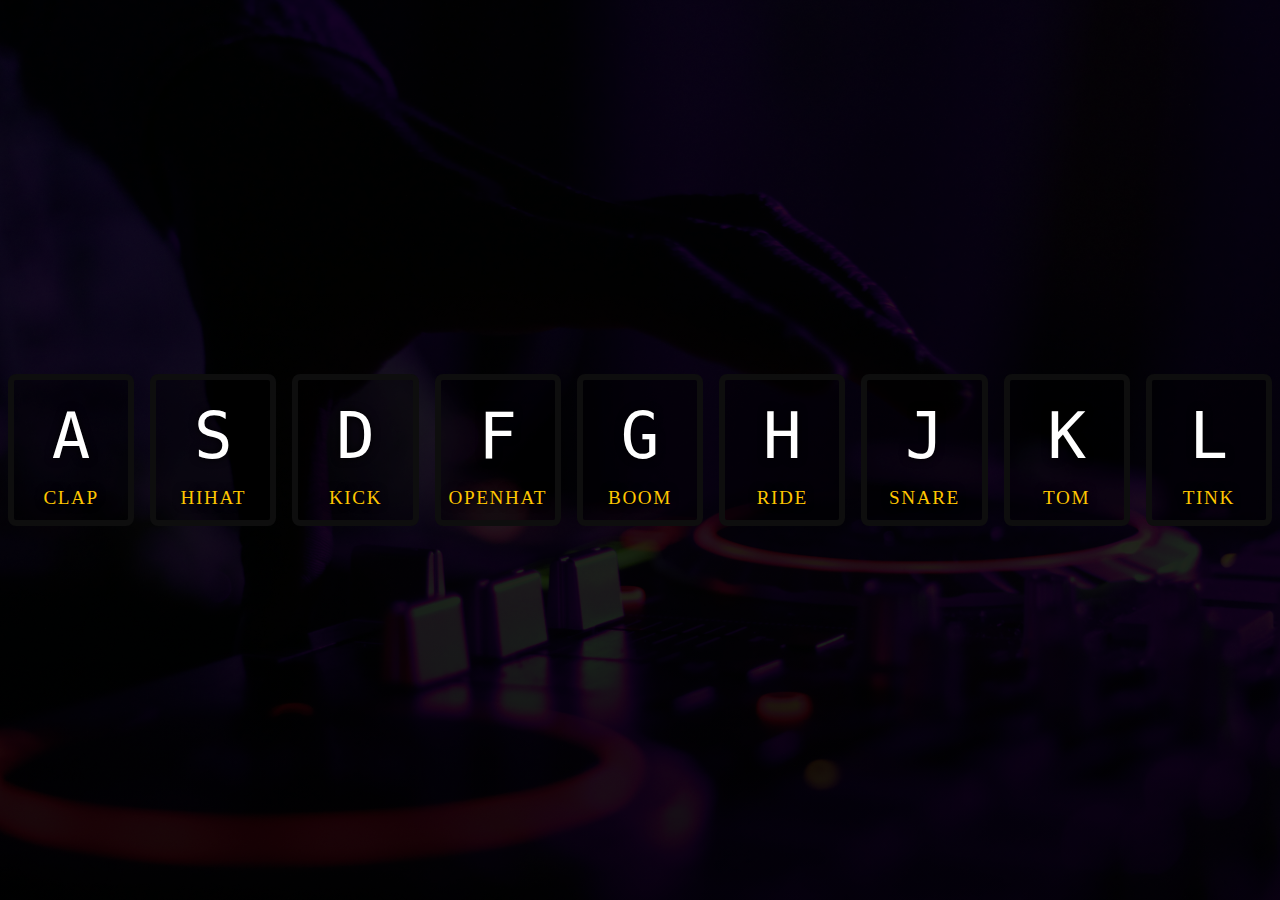
<file: drumKit/index.html>
<!DOCTYPE html>
<html lang="en">

<head>
    <meta charset="UTF-8">
    <meta name="viewport" content="width=device-width, initial-scale=1.0">
    <title>Drum Kit</title>
    <link rel="stylesheet" href="style.css">
</head>

<body>

    <main class="keys">
        <div data-key="65" class="key">
            <kbd>A</kbd>
            <span class="sound">clap</span>
        </div>
        <div data-key="83" class="key">
            <kbd>S</kbd>
            <span class="sound">hihat</span>
        </div>
        <div data-key="68" class="key">
            <kbd>D</kbd>
            <span class="sound">kick</span>
        </div>
        <div data-key="70" class="key">
            <kbd>F</kbd>
            <span class="sound">openhat</span>
        </div>
        <div data-key="71" class="key">
            <kbd>G</kbd>
            <span class="sound">boom</span>
        </div>
        <div data-key="72" class="key">
            <kbd>H</kbd>
            <span class="sound">ride</span>
        </div>
        <div data-key="74" class="key">
            <kbd>J</kbd>
            <span class="sound">snare</span>
        </div>
        <div data-key="75" class="key">
            <kbd>K</kbd>
            <span class="sound">tom</span>
        </div>
        <div data-key="76" class="key">
            <kbd>L</kbd>
            <span class="sound">tink</span>
        </div>
    </main>


    <audio data-key="65" src="assets/sounds/clap.wav"></audio>
    <audio data-key="83" src="assets/sounds/hihat.wav"></audio>
    <audio data-key="68" src="assets/sounds/kick.wav"></audio>
    <audio data-key="70" src="assets/sounds/openhat.wav"></audio>
    <audio data-key="71" src="assets/sounds/boom.wav"></audio>
    <audio data-key="72" src="assets/sounds/ride.wav"></audio>
    <audio data-key="74" src="assets/sounds/snare.wav"></audio>
    <audio data-key="75" src="assets/sounds/tom.wav"></audio>
    <audio data-key="76" src="assets/sounds/tink.wav"></audio>


    <script src="script.js"></script>

</body>

</html>
</file>
<file: drumKit/style.css>
/* CSS Reset to get a consistent starting state acrosss browsers */

/* Use a more-intuitive box-sizing model. */
*,
*::before,
*::after {
  box-sizing: border-box;
}

/* Remove default margin */
* {
  margin: 0;
  padding: 0;
}

/*
    Typographic tweaks!
    -- Add accessible line-height
    -- Improve text rendering
  */
body {
  line-height: 1.5;
  -webkit-font-smoothing: antialiased;
  min-height: 100vh;
}

/* Firefox */
button {
  -webkit-appearance: none;
  appearance: none;
  box-shadow: none;
  /* outline: none; */
  border: none;
  padding: 0;
  background-color: inherit;
  color: #1d2c3c;
  font-weight: 700;
  font-size: 14px;
}
/* ######################################################## */

/* MAIN CSS */
body {
  height: 100vh;
  /* background-image: url(assets/backgroundimage.jpg); */
  background-image: linear-gradient(rgba(0, 0, 0, 0.8), rgba(0, 0, 0, 0.9)),
    url(assets/backgroundimage.jpg);
  background-position: center;
  background-repeat: no-repeat;
  background-size: cover;
  background-blend-mode: darken;
}

.keys {
  display: flex;
  flex: 1;
  min-height: 100vh;
  align-items: center;
  justify-content: center;
}

.key {
  border: 0.4rem solid rgb(14, 14, 14);
  border-radius: 0.5rem;
  margin: 0.5rem;
  padding: 0.5rem 0.3rem;
  transition: all 0.07s ease;
  width: 10rem;
  text-align: center;
  color: white;
  background: rgba(0, 0, 0, 0.4);
  text-shadow: 0 0 0.5rem black;
}

.playing {
  transform: scale(0.9);
  border-color: #ffc600;
  box-shadow: 0 0 1rem #ffc600;
}

kbd {
  display: block;
  font-size: 4rem;
}

.sound {
  font-size: 1.2rem;
  text-transform: uppercase;
  letter-spacing: 0.1rem;
  color: #ffc600;
}

@media screen and (max-width: 1024px) {
  .keys {
    flex-wrap: wrap;
  }
}
</file>
